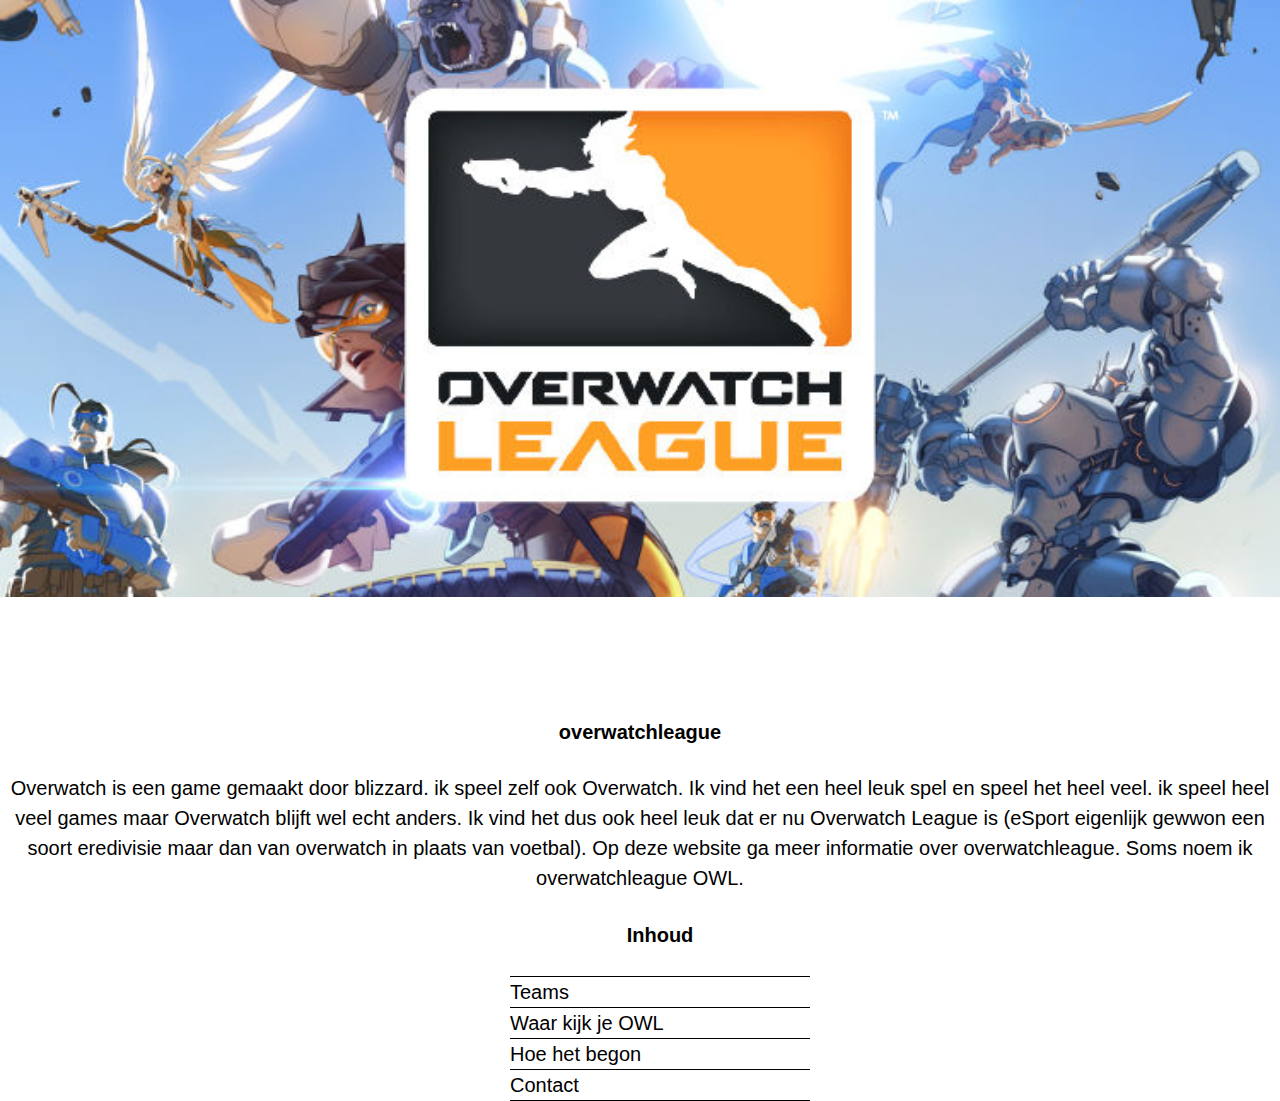
<file: index.html>
<!DOCTYPE html>
<html>
  <head>
 <link rel="stylesheet" href="style.css">
 <link rel="stylesheet" href="opmaak1.css">
    <title>OWL</title>
  </head>
  <body>
    <style>
    ul {
      list-style-type: none;
      margin-left:  0px;
      margin-right: 0px;
      width: 300px;
      margin: auto;
      text-align: left;
    }

    li {
      font: 200 20px/1.5 Helvetica, Verdana, sans-serif;
      border-bottom: 1px solid #000000;
    }
    i a:hover {
      font-size: 27px;
      background: #f6f6f6;
    }
    a {
        color: black;
        text-decoration: none;
    }
    .Inhoud{
      text-align: center;
    }
    </style>
    <br><br><br><br><br><br><br><br><br><br><br><br><br><br><br><br><br><br><br><br><br><br><br>
    <p>
      <h4>overwatchleague</h4>
      Overwatch is een game gemaakt door blizzard. ik speel zelf ook Overwatch. Ik vind het een heel leuk spel en speel het heel veel.
      ik speel heel veel games maar Overwatch blijft wel echt anders. Ik vind het dus ook heel leuk dat er nu Overwatch League is
      (eSport eigenlijk gewwon een soort eredivisie maar dan van overwatch in plaats van voetbal). Op deze website ga meer informatie over
      overwatchleague. Soms noem ik overwatchleague OWL.

    </p>
    <div>
    <ul style="list-style-type:none">
      <li class="Inhoud"> <H4>Inhoud</H4> </li>
      <li> <a href=teams.html>Teams</a></li>
      <li> <a href=kijken.html>Waar kijk je OWL</a></li>
      <li> <a href="begin.html">Hoe het begon</a></li>
      <li> <a href=contact.html>Contact</a></li>
      </ul>
    </div>
  </body>
</html>
</file>
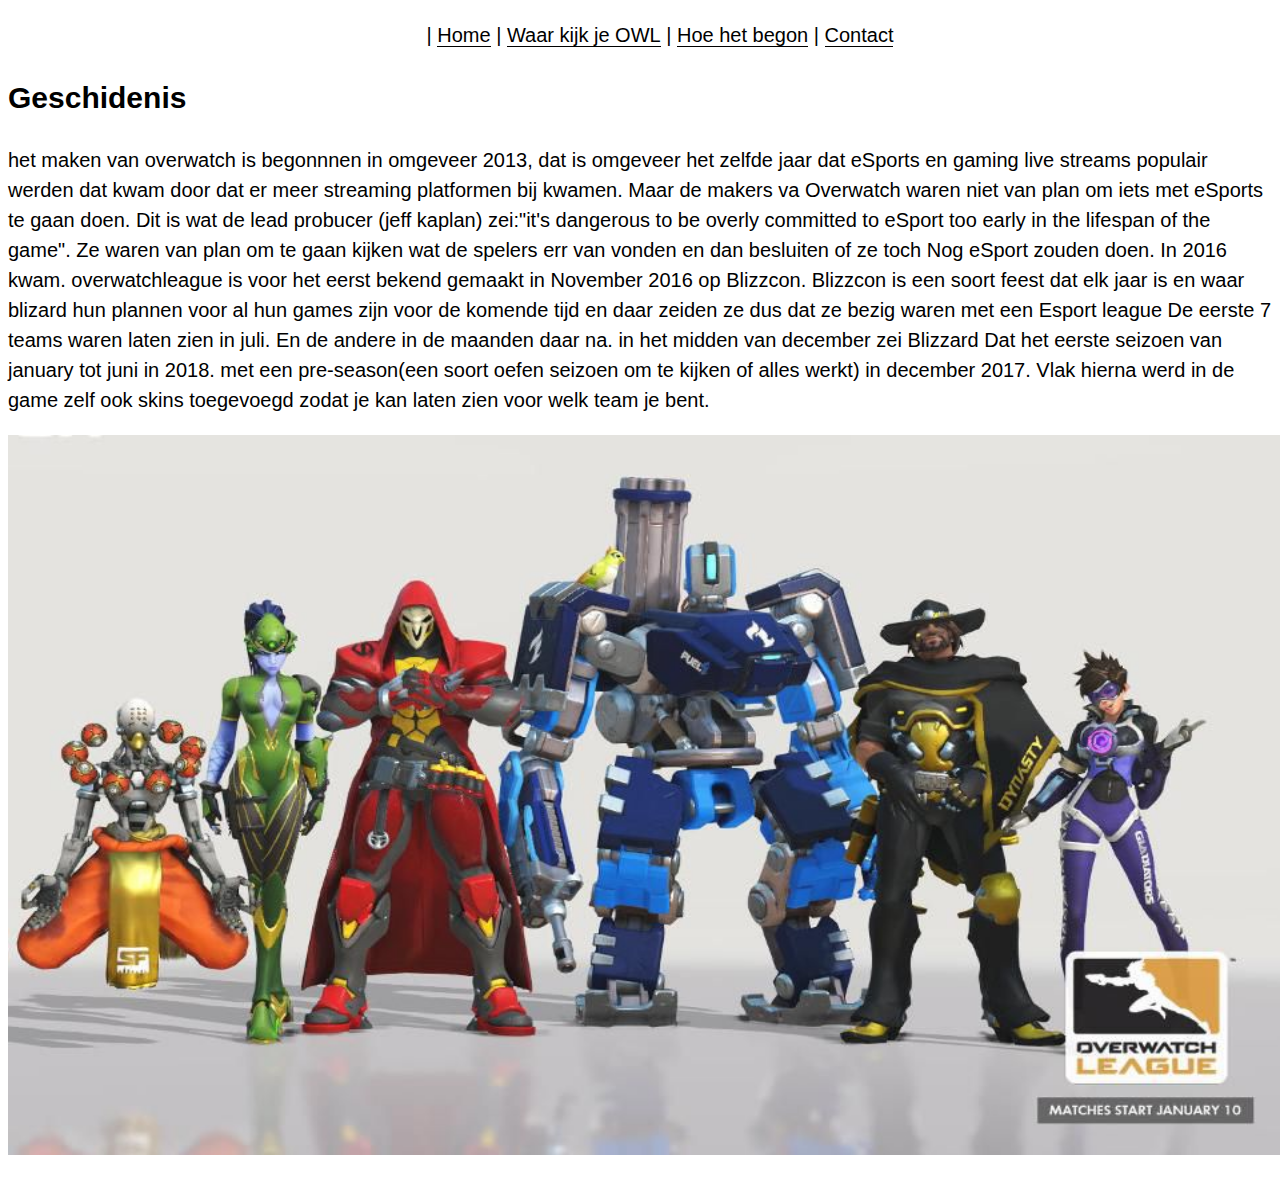
<file: begin.html>
<!DOCTYPE html>
<html>
  <head>
      <link rel="stylesheet" href="opmaak1.css">
    <title></title>
  </head>
  <body>
    <style>
    .list {
      list-style-type: none;
      margin-left:  0px;
      margin-right: 0px;
      text-align: center;
    }

    .item {
      font: 200 20px/1.5 Helvetica, Verdana, sans-serif;
      border-bottom: 1px solid #000000;
      display: inline;
    }
      .item:hover {
      font-size: 27px;
      background: #f6f6f6;
    }
    .item-text {
        list-style-type: none;
        color: black;
        text-decoration: none;
    }

    </style>
    <ul class="list" style="list-style-type: none;"
      <li></li>
    |  <li class="item"> <a class="item-text" href=index.html>Home</a></li>
    |  <li class="item"> <a class="item-text" href=kijken.html>Waar kijk je OWL</a></li>
    |  <li class="item"> <a class="item-text" href="begin.html">Hoe het begon</a></li>
    |  <li class="item"> <a class="item-text" href=contact.html>Contact</a></li>
      </ul>
  <h2>Geschidenis</h2>
  <p>
    het maken van overwatch is begonnnen in omgeveer 2013, dat is omgeveer het zelfde jaar dat eSports
    en gaming live streams populair werden dat kwam door dat er meer streaming platformen bij kwamen.
    Maar de makers va  Overwatch waren niet van plan om iets met eSports te gaan doen. Dit is wat de
    lead probucer (jeff kaplan) zei:"it's dangerous to be overly committed to eSport too early in the lifespan of the game".
    Ze waren van plan om te gaan kijken wat de spelers err van vonden en dan besluiten of ze toch Nog eSport
    zouden doen. In 2016 kwam. overwatchleague is voor het eerst bekend gemaakt in November 2016 op Blizzcon.
    Blizzcon is een soort feest dat elk jaar is en waar blizard hun plannen voor al hun games zijn voor de komende
    tijd en daar zeiden ze dus dat ze bezig waren met een Esport league
    De eerste 7 teams waren laten zien in juli. En de andere in de maanden daar na. in het midden van december zei Blizzard Dat het
    eerste seizoen van january tot juni in 2018. met een pre-season(een soort oefen seizoen om te kijken of alles werkt) in december 2017.
    Vlak hierna werd in de game zelf ook skins toegevoegd zodat je kan laten zien voor welk team je bent.
    <div class="static"><img src="dubbel kaas.png" alt="stage" height="720" width="1280"></div>
  </p>
  </body>
</html>
</file>
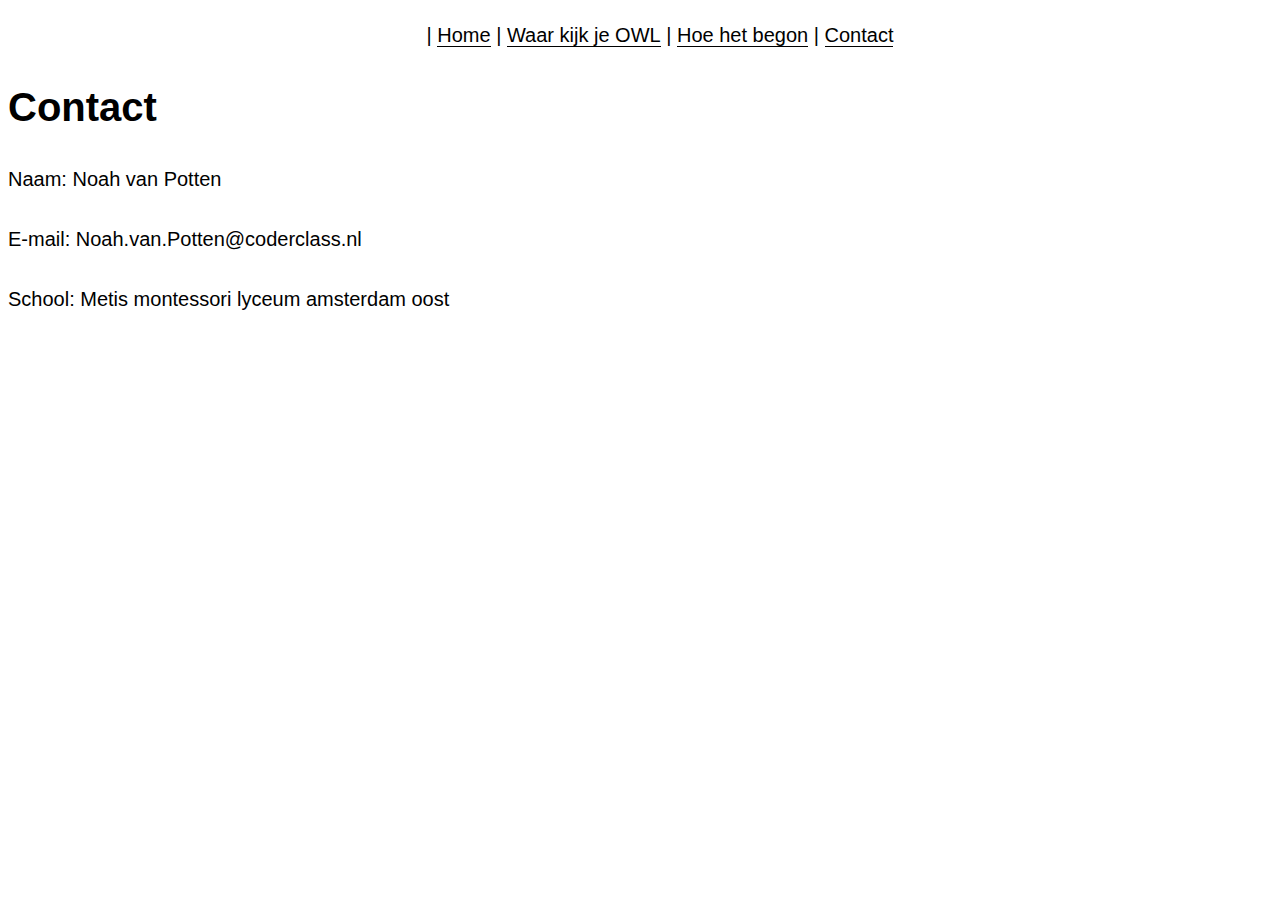
<file: contact.html>
<!DOCTYPE html>
<html>
  <head>
    <link rel="stylesheet" href="opmaak1.css">
    <title>Contact</title>
  </head>
  <style>
  .list {
    list-style-type: none;
    margin-left:  0px;
    margin-right: 0px;
    text-align: center;
  }

  .item {
    font: 200 20px/1.5 Helvetica, Verdana, sans-serif;
    border-bottom: 1px solid #000000;
    display: inline;
  }
    .item:hover {
    font-size: 27px;
    background: #f6f6f6;
  }
  .item-text {
      list-style-type: none;
      color: black;
      text-decoration: none;
  }

  </style>
  <ul class="list" style="list-style-type: none;"
    <li></li>
  |  <li class="item"> <a class="item-text" href=index.html>Home</a></li>
  |  <li class="item"> <a class="item-text" href=kijken.html>Waar kijk je OWL</a></li>
  |  <li class="item"> <a class="item-text" href="begin.html">Hoe het begon</a></li>
  |  <li class="item"> <a class="item-text" href=contact.html>Contact</a></li>
    </ul>
  <body>
    <h1>Contact</h1>
      <p>
        Naam: Noah van Potten
        <br><br>
        E-mail: Noah.van.Potten@coderclass.nl
        <br><br>
        School: Metis montessori lyceum amsterdam oost
        <br><br>
          <iframe src="https://www.google.com/maps/embed?pb=!1m18!1m12!1m3!1d1698.152293727107!2d4.916401863353454!3d52.36169193785099!2m3!1f0!2f0!3f0!3m2!1i1024!2i768!4f13.1!3m3!1m2!1s0x47c609711f21356f%3A0x4698c2612bcb276b!2sMetis+Montessori+Lyceum!5e0!3m2!1snl!2snl!4v1507187333515" width="600" height="450" frameborder="0" style="border:9" allowfullscreen></iframe>
    </p>
  </body>
</html>
</file>
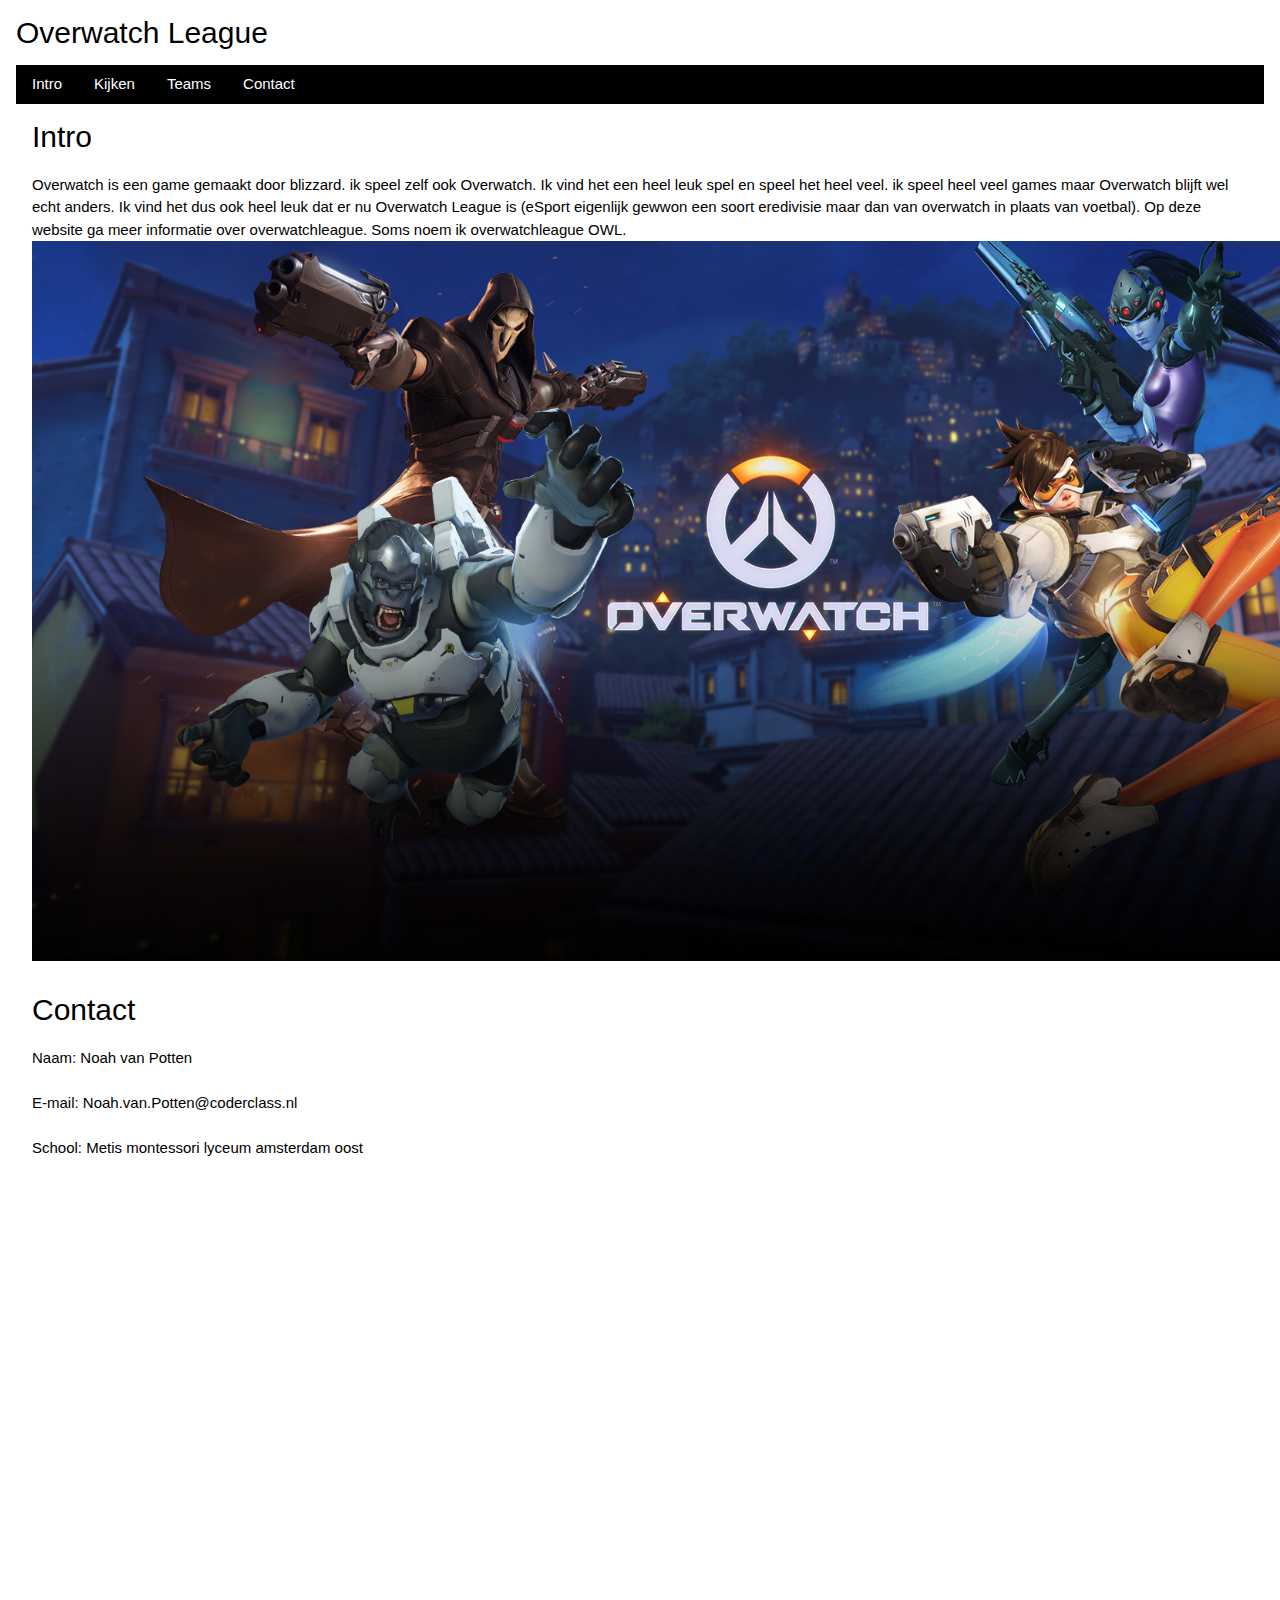
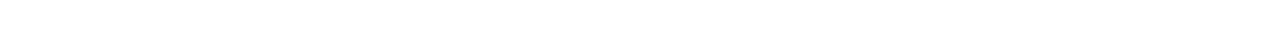
<file: eo.html>
<!DOCTYPE html>
<html>
<title>overwatchleague</title>
<meta name="viewport" content="width=device-width, initial-scale=1">
<link rel="stylesheet" href="https://www.w3schools.com/w3css/4/w3.css">
<body>
  <style>
  .item-text{
    color: orange
  }
  a{
    text-decoration: none;
  }
  </style>

<div class="w3-container">
  <h2>Overwatch League</h2>
<div class="w3-bar w3-black">
  <button class="w3-bar-item w3-button" onclick="openCity('London')">Intro</button>
  <button class="w3-bar-item w3-button" onclick="openCity('Paris')">Kijken</button>
  <button class="w3-bar-item w3-button" onclick="openCity('Tokyo')">Teams</button>
  <button class="w3-bar-item w3-button" onclick="openCity('Tokyo2')">Contact</button>
</div>

<div id="London" class="w3-container city">
  <h2>Intro</h2>
  <p>
  Overwatch is een game gemaakt door blizzard. ik speel zelf ook Overwatch. Ik vind het een heel leuk spel en speel het heel veel.
  ik speel heel veel games maar Overwatch blijft wel echt anders. Ik vind het dus ook heel leuk dat er nu Overwatch League is
  (eSport eigenlijk gewwon een soort eredivisie maar dan van overwatch in plaats van voetbal). Op deze website ga meer informatie over
  overwatchleague. Soms noem ik overwatchleague OWL.
<img src="intro.jpg" alt="foto logo's Teams " height="720" width="1480">
  </p></div>

<div id="Tokyo2" class="w3-container city">
  <h2>Contact</h2>
        <p>
          Naam: Noah van Potten
          <br><br>
          E-mail: Noah.van.Potten@coderclass.nl
          <br><br>
          School: Metis montessori lyceum amsterdam oost
          <br><br>
            <iframe src="https://www.google.com/maps/embed?pb=!1m18!1m12!1m3!1d1698.152293727107!2d4.916401863353454!3d52.36169193785099!2m3!1f0!2f0!3f0!3m2!1i1024!2i768!4f13.1!3m3!1m2!1s0x47c609711f21356f%3A0x4698c2612bcb276b!2sMetis+Montessori+Lyceum!5e0!3m2!1snl!2snl!4v1507187333515" width="600" height="450" frameborder="0" style="border:9" allowfullscreen></iframe></p>
  </p></div>

<div id="Paris" class="w3-container city" style="display:none">
  <h2>Waar kijk je overwatchleague</h2>
    <p>
    <a class="item-text" href=https://www.twitch.tv/overwatchleague>Twitch</a>,
    <a class="item-text" href=http://www.mlg.com/>MLG.com</a>
    en de MLG-app (op <a class="item-text" href=https://itunes.apple.com/us/app/mlg/id840363884?mt=8>IOS</a>
    en <a class="item-text" href=https://play.google.com/store/apps/details?id=com.mlg&hl=en>Android</a>), en op
    <a class="item-text" href=https://overwatchleague.com/en-us/>www.overwatchleague.com</a>
    Je kunt ook games bekijken in de gloednieuwe Overwatch League-app, die nu beschikbaar is voor
    <a class="item-text" href=https://itunes.apple.com/de/app/overwatch-league/id1244902791?l=en&mt=8>IOS</a> en
    <a class="item-text" href=https://play.google.com/store/apps/details?id=com.blizzard.owl&hl=en>Android</a>-apparaten.
    Je kan natuurlijk ook naar Los Angeles gaan en het live gaan bekijken, maar thuis op de bank is ook wel nice.
    dit is de opstelling in Los Angeles waar al die mensen heen gaan die overwatchleague gaan kijken.
    <div class="static"><img src="overwatchleague.jpg" alt="stage" height="350" width="700"></div></p>
</div>

<div id="Tokyo" class="w3-container city" style="display:none">
  <h2>Teams</h2>
  <ul style="list-style-type:none">
    <li><h3>Atlantic Division</h3></li>
    <li>Boston Uprising</li>
    <li>Florida Mayhem</li>
    <li>Houston Outlaws</li>
    <li>London Spitfire</li>
    <li>New York Excelsior</li>
    <li>Philadelphia Fusion</li>
    <li><h3>Pacific Division<h3></li>
    <li>Dallas Fuel</li>
    <li>Los Angeles Gladiators</li>
    <li>Los Angeles Valiant</li>
    <li>San Francisco Shock</li>
    <li>Seoul Dynasty</li>
    <li>Shanghai Dragons</li>
  </ul>
  <br><br>
  <h3>Pacific Division en Atlantic Division</h3>
    De Pacific Division is de minder goede helft van de league en de Atlantic Division is de betere helft van de league.
  <br><br>
  <h3>Regels</h3>
  <p>Teams zijn tussen zes en twaalf spelers.
  Er zijn geen regels op wie kan worden ingezet waar, vandaar dat het in Londen gevestigde team (londen Spitfire) een ​​team heeft dat alleen bestaat uit Koreaanse spelers.
  Spelers jonger dan 18 jaar kunnen contracten tekenen en oefenen, maar kunnen pas in de 18e worden als ze aan het spelen zijn.</p>

  <h3>Logo's</h3>
  Dit zijn de logo's alle teams in de league:
  <div class="static"><img src="kaas.png" alt="foto logo's Teams " height="400" width="570"></div>
</p>
</div>

<script>
function openCity(cityName) {
    var i;
    var x = document.getElementsByClassName("city");
    for (i = 0; i < x.length; i++) {
       x[i].style.display = "none";
    }
    document.getElementById(cityName).style.display = "block";
}
</script>

</body>
</html>
</file>
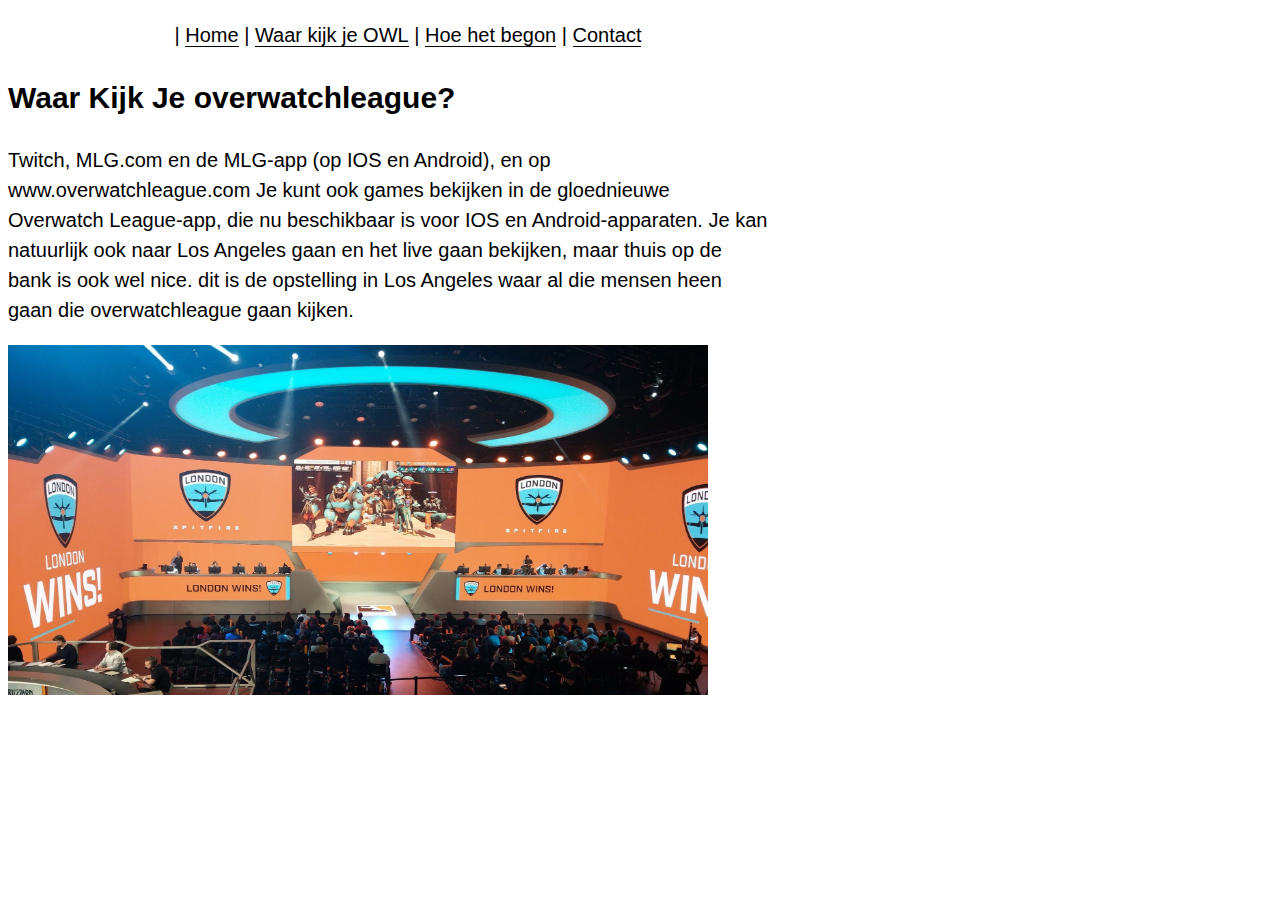
<file: kijken.html>
<!DOCTYPE html>
<html>
  <head>
    <meta charset="utf-8">
    <link rel="stylesheet" href="opmaak1.css">
    <title>Kijken</title>
  </head>
  <style>
  .item-text{
    color: orange
  }
  a{
    text-decoration: none;
  }
  body{
    margin-right: 40%;
  }
  .list {
    list-style-type: none;
    margin-left:  0px;
    margin-right: 0px;
    text-align: center;
  }

  .item {
    font: 200 20px/1.5 Helvetica, Verdana, sans-serif;
    border-bottom: 1px solid #000000;
    display: inline;
  }
    .item:hover {
    font-size: 27px;
    background: #f6f6f6;
  }
  .item-text {
      list-style-type: none;
      color: black;
      text-decoration: none;
  }

  </style>
  <body>
    <ul class="list" style="list-style-type: none;"
      <li></li>
    |  <li class="item"> <a class="item-text" href=index.html>Home</a></li>
    |  <li class="item"> <a class="item-text" href=kijken.html>Waar kijk je OWL</a></li>
    |  <li class="item"> <a class="item-text" href="begin.html">Hoe het begon</a></li>
    |  <li class="item"> <a class="item-text" href=contact.html>Contact</a></li>
      </ul>

    <h2>Waar Kijk Je overwatchleague?</h2>
    <p>
    <a class="item-text" href=https://www.twitch.tv/overwatchleague>Twitch</a>,
    <a class="item-text" href=http://www.mlg.com/>MLG.com</a>
    en de MLG-app (op <a class="item-text" href=https://itunes.apple.com/us/app/mlg/id840363884?mt=8>IOS</a>
    en <a class="item-text" href=https://play.google.com/store/apps/details?id=com.mlg&hl=en>Android</a>), en op
    <a class="item-text" href=https://overwatchleague.com/en-us/>www.overwatchleague.com</a>
    Je kunt ook games bekijken in de gloednieuwe Overwatch League-app, die nu beschikbaar is voor
    <a class="item-text" href=https://itunes.apple.com/de/app/overwatch-league/id1244902791?l=en&mt=8>IOS</a> en
    <a class="item-text" href=https://play.google.com/store/apps/details?id=com.blizzard.owl&hl=en>Android</a>-apparaten.
    Je kan natuurlijk ook naar Los Angeles gaan en het live gaan bekijken, maar thuis op de bank is ook wel nice.
    dit is de opstelling in Los Angeles waar al die mensen heen gaan die overwatchleague gaan kijken.
    <div class="static"><img src="overwatchleague.jpg" alt="stage" height="350" width="700"></div>
  </p>
  </body>
</html>
</file>
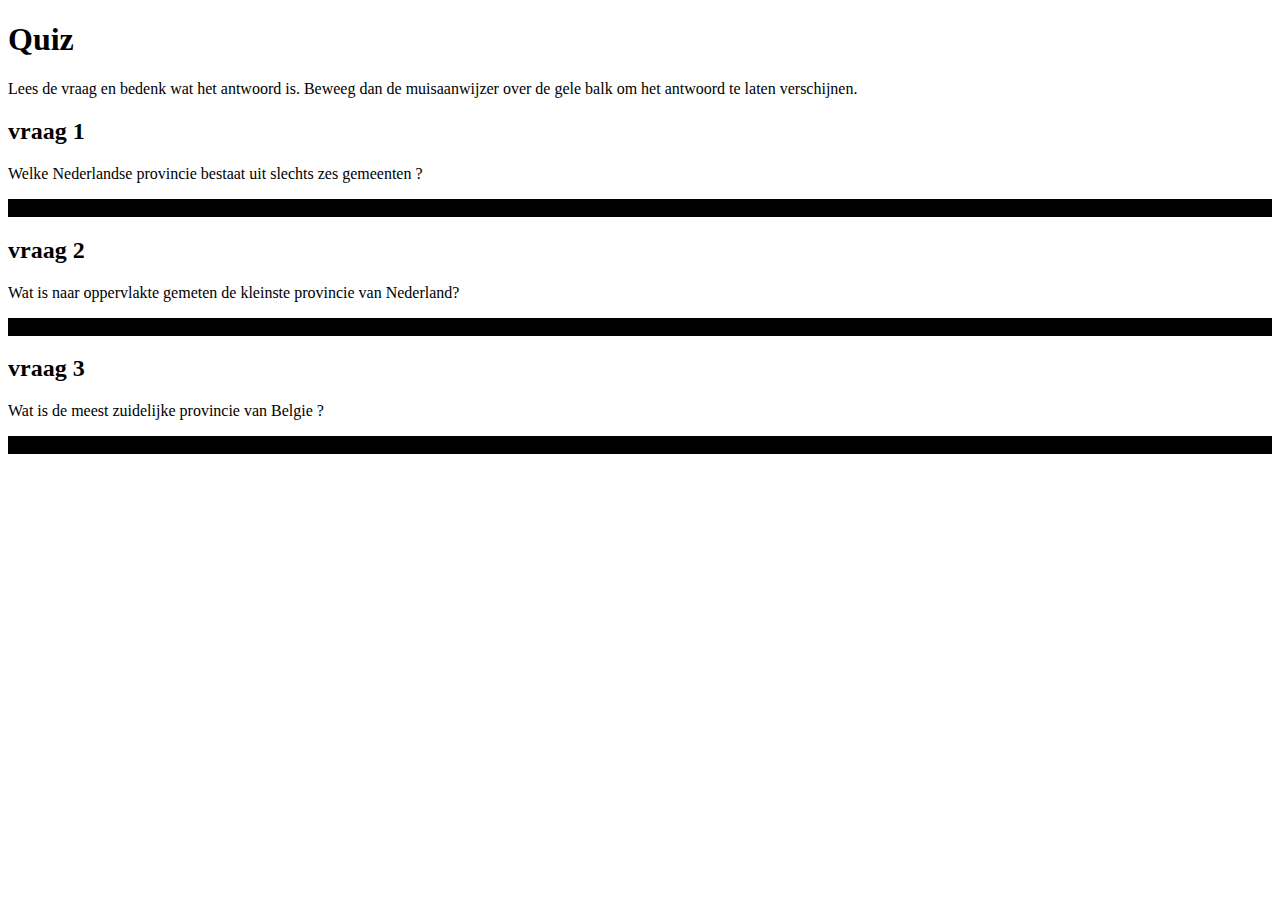
<file: quiz.html>
<!DOCTYPE html>
<html>
  <head>
    <meta charset="utf-8">
    <title></title>
  </head>
  <link rel="stylesheet" href="OPMAAK-QUIZ.css">
  <body>
    <h1>Quiz</h1>
<p>
  Lees de vraag en bedenk wat het antwoord is. Beweeg dan de muisaanwijzer over de gele balk om het antwoord te laten verschijnen.
</p>

<h2>vraag 1</h2>
<p class="vraag">
  Welke Nederlandse provincie bestaat uit slechts zes gemeenten ?
</p>
<p class="antwoord">Flevoland</p>

<h2>vraag 2</h2>
<p class="vraag">
  Wat is naar oppervlakte gemeten de kleinste provincie van Nederland?
</p>
<p class="antwoord">Utrecht</p>

<h2>vraag 3</h2>
<p class="vraag">
Wat is de meest zuidelijke provincie van Belgie ?
</p>
<p class="antwoord">
Luxemburg
</p>
  </body>
</html>
</file>
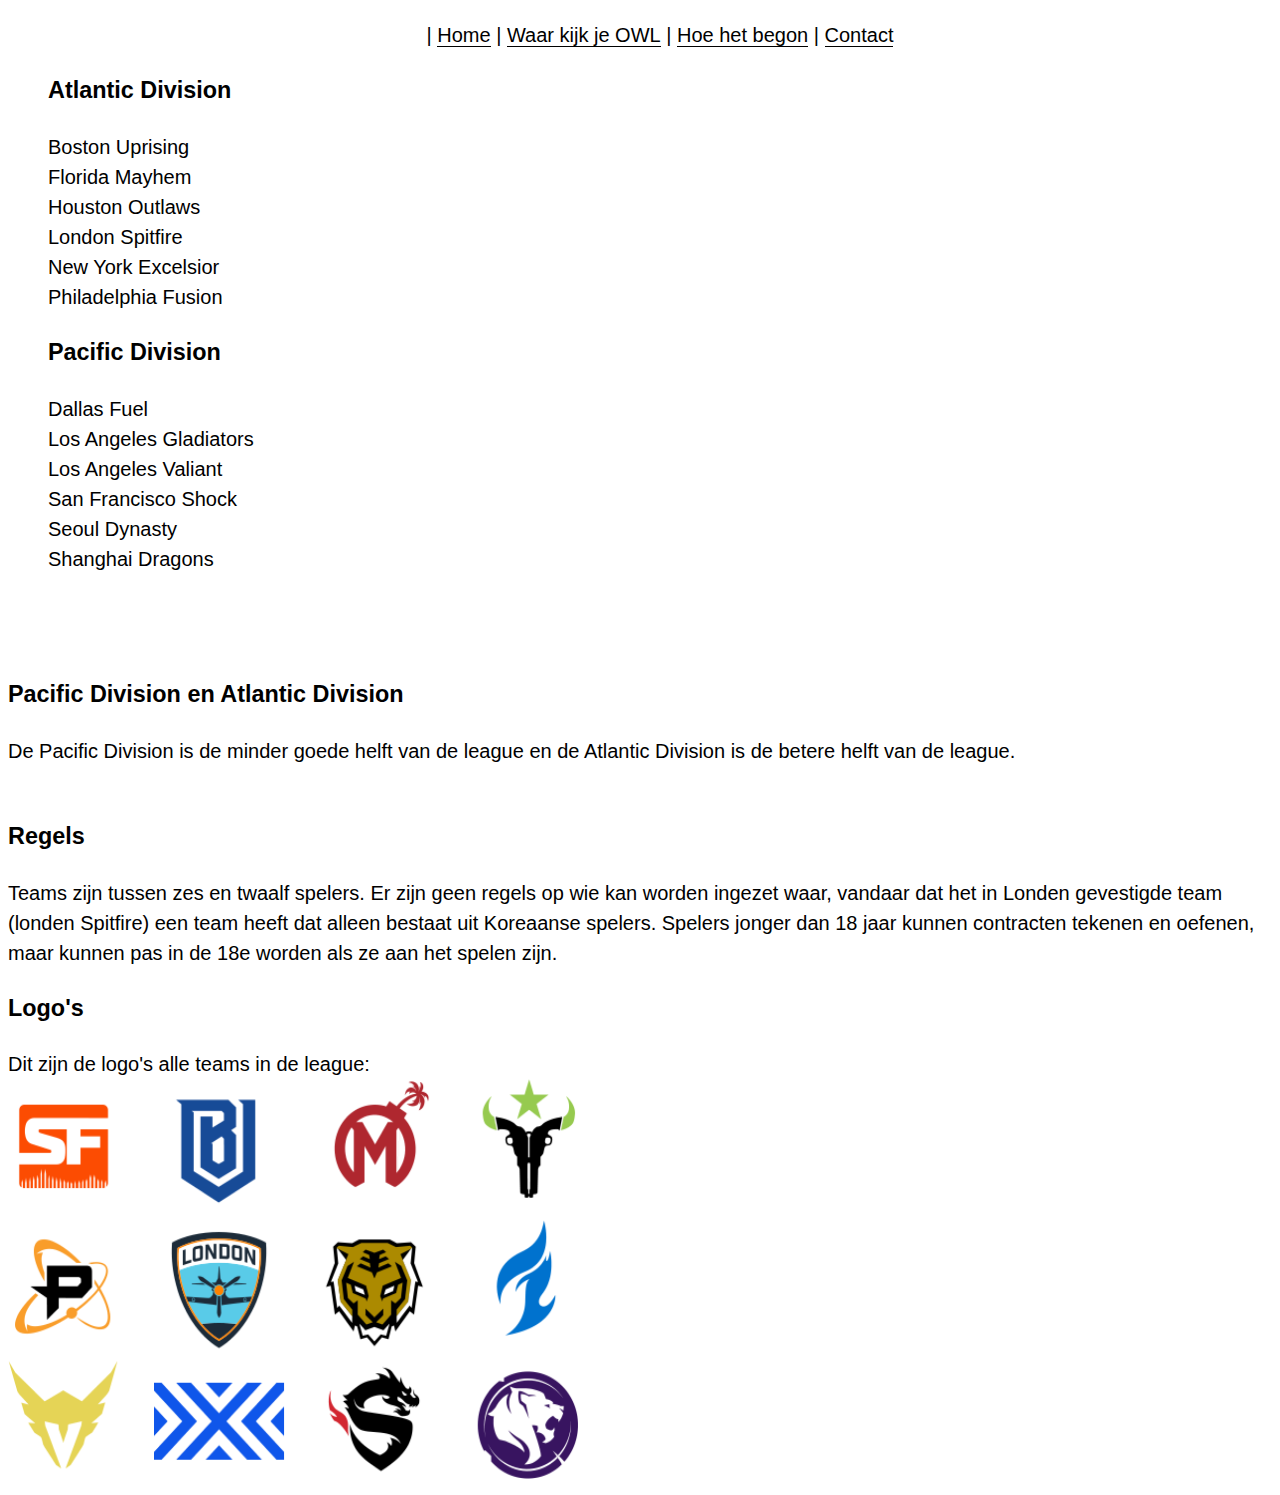
<file: teams.html>
<!DOCTYPE html>
<html>
  <head>
    <link rel="stylesheet" href="opmaak.css">
    <link rel="stylesheet" href="opmaak1.css">
    <title>Teams</title>
  </head>
  <body>
    <style>
    .list {
      list-style-type: none;
      margin-left:  0px;
      margin-right: 0px;
      text-align: center;
    }

    .item {
      font: 200 20px/1.5 Helvetica, Verdana, sans-serif;
      border-bottom: 1px solid #000000;
      display: inline;
    }
      .item:hover {
      font-size: 27px;
      background: #f6f6f6;
    }
    .item-text {
        list-style-type: none;
        color: black;
        text-decoration: none;
    }

    </style>
    <ul class="list" style="list-style-type: none;"
      <li></li>
    |  <li class="item"> <a class="item-text" href=index.html>Home</a></li>
    |  <li class="item"> <a class="item-text" href=kijken.html>Waar kijk je OWL</a></li>
    |  <li class="item"> <a class="item-text" href="begin.html">Hoe het begon</a></li>
    |  <li class="item"> <a class="item-text" href=contact.html>Contact</a></li>
      </ul>

    <ul style="list-style-type:none">
      <li><h3>Atlantic Division</h3></li>
      <li>Boston Uprising</li>
      <li>Florida Mayhem</li>
      <li>Houston Outlaws</li>
      <li>London Spitfire</li>
      <li>New York Excelsior</li>
      <li>Philadelphia Fusion</li>
      <li><h3>Pacific Division<h3></li>
      <li>Dallas Fuel</li>
      <li>Los Angeles Gladiators</li>
      <li>Los Angeles Valiant</li>
      <li>San Francisco Shock</li>
      <li>Seoul Dynasty</li>
      <li>Shanghai Dragons</li>
    </ul>
    <br><br>
    <h3>Pacific Division en Atlantic Division</h3>
      De Pacific Division is de minder goede helft van de league en de Atlantic Division is de betere helft van de league.
    <br><br>
    <h3>Regels</h3>
    <p>Teams zijn tussen zes en twaalf spelers.
    Er zijn geen regels op wie kan worden ingezet waar, vandaar dat het in Londen gevestigde team (londen Spitfire) een ​​team heeft dat alleen bestaat uit Koreaanse spelers.
    Spelers jonger dan 18 jaar kunnen contracten tekenen en oefenen, maar kunnen pas in de 18e worden als ze aan het spelen zijn.</p>

    <h3>Logo's</h3>
    Dit zijn de logo's alle teams in de league:
      <div class="static"><img src="kaas.png" alt="foto logo's Teams " height="400" width="570"></div>
  </body>
</html>
</file>
<file: style.css>
body {
  text-align: center;
  background-image: url('plaatje.jpg');
  background-size: 100%;
  background-repeat: no-repeat;
  background-position: right top;
  margin: auto;
}
body{
    font: 200 20px/1.5 Helvetica, Verdana, sans-serif;
}
ul {
  list-style-type: none;
  margin-left:  0px;
  margin-right: 0px;
  width: 300px;
  margin: auto;
  text-align: left;
}

li {
  font: 200 20px/1.5 Helvetica, Verdana, sans-serif;
  border-bottom: 1px solid #000000;
}
li a:hover {
  font-size: 27px;
  background: #f6f6f6;
}
a {
    color: black;
    text-decoration: none;
}
</file>
<file: opmaak1.css>
body {
  font: 200 20px/1.5 Helvetica, Verdana, sans-serif;
}
</file>
<file: OPMAAK-QUIZ.css>
.antwoord:hover {
  color: white;
}
.antwoord {
  color: black;
  background-color: black;
}
</file>
<file: opmaak.css>
table, th, td {
  border-collapse: collapse;
   border: 1px solid black;
}
</file>
